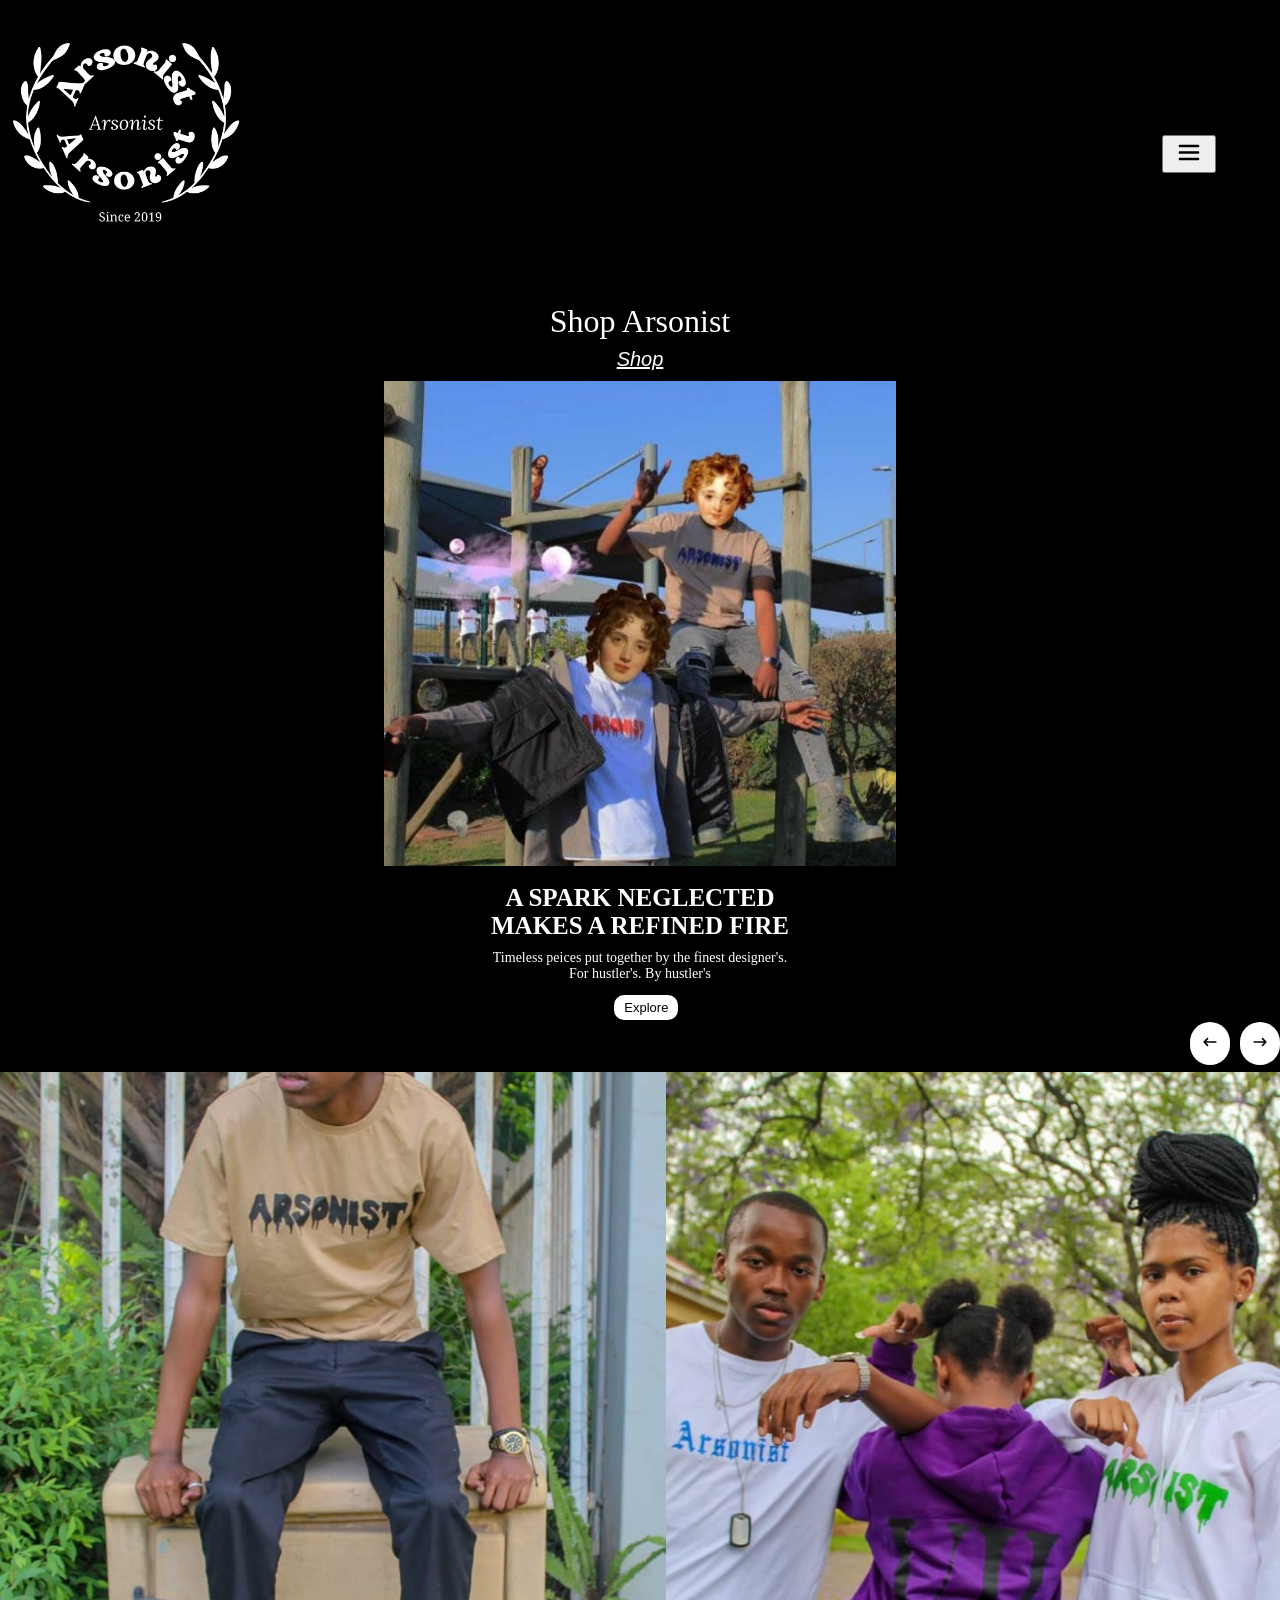
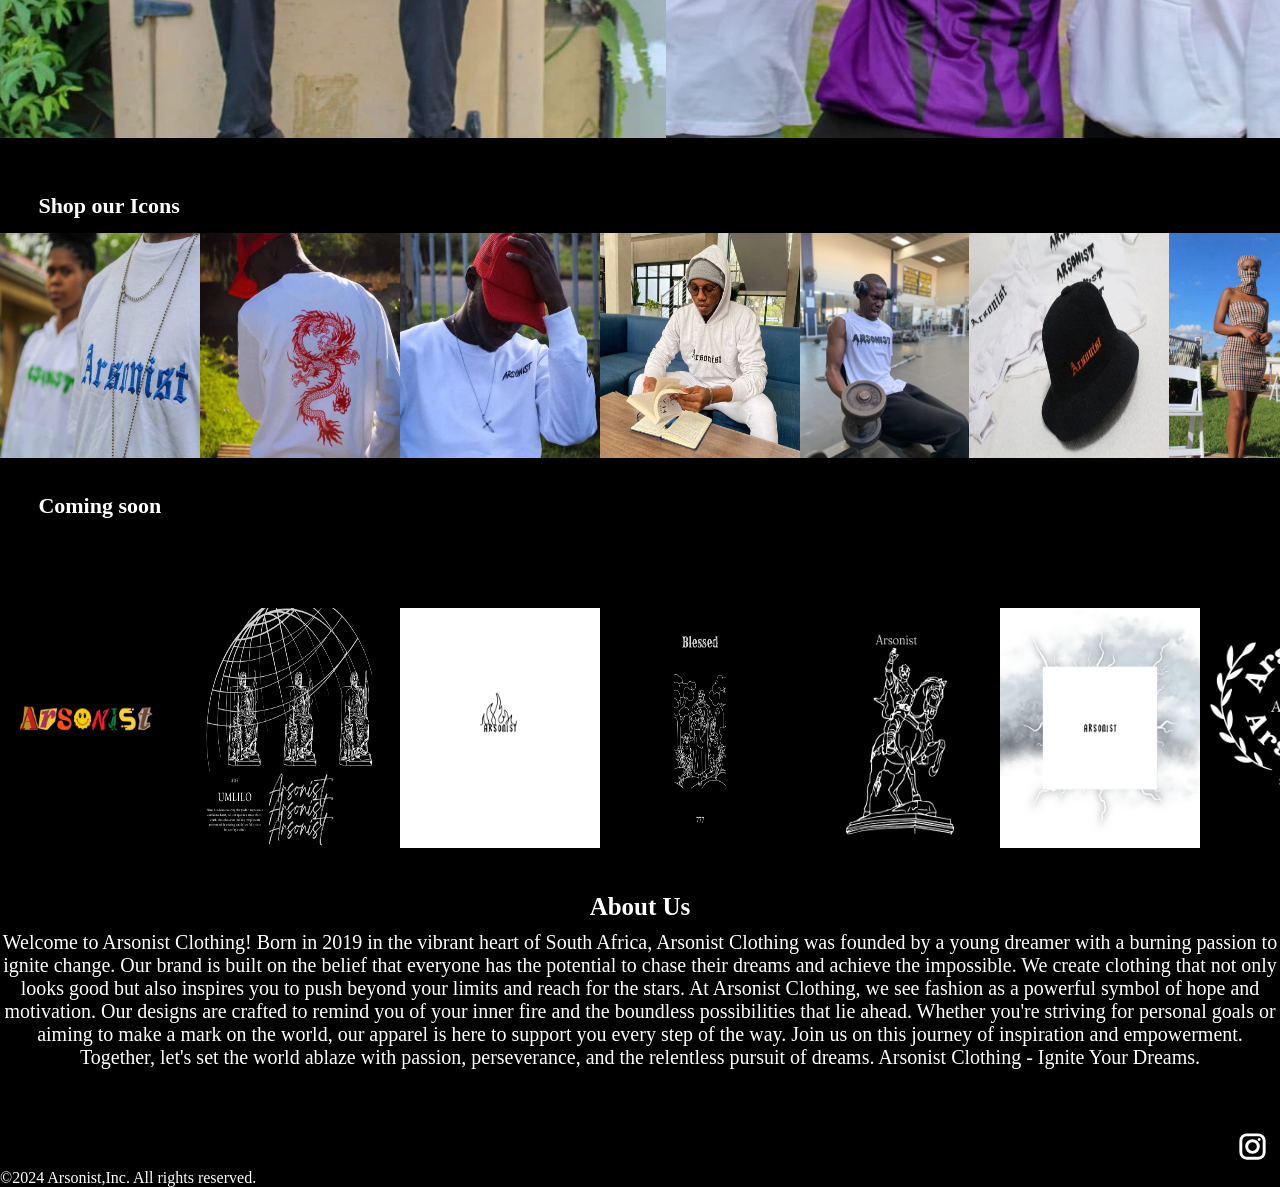
<file: index.html>
<!DOCTYPE html>
<html lang="en">
<head>
    <meta charset="UTF-8">
    <meta name="viewport" content="width=device-width, initial-scale=1.0">
    <title>Store Website</title>
    <link rel="stylesheet" href="style.css">
   

</head>
<body style="background-color: black;">
   
   <div class="logo">
    <img style= "width: 250px"; src="Power.png" alt="Arsonist logo">
    <i> 

    </div>
            
            <div class="listIcon">
                <button class="listButton" onclick="toggleTray()">
                    <svg class="w-6 h-6 text-gray-800 dark:text-white" aria-hidden="true" xmlns="http://www.w3.org/2000/svg" width="50" height="31" fill="none" viewBox="0 0 24 24">
                        <path stroke="currentColor" stroke-linecap="round" stroke-width="2" d="M5 7h14M5 12h14M5 17h14"/>
                      </svg>

                </button>
        
                <div class="tray" id="tray">
                    <h1 class="trayFont">

                        Fire station
                        <hr>

                    </h1>
                    <p><div class = "whatsapp">

                        <button class="whatsappButton" onclick="location.href='https://wa.me/message/COI7NLPFQ23YH1';">Contact Us
                            <svg class="w-6 h-6 text-gray-800 dark:text-white" aria-hidden="true" xmlns="http://www.w3.org/2000/svg" width="40" height="25" fill="none" viewBox="0 0 24 24">
                                <path fill="currentColor" fill-rule="evenodd" d="M12 4a8 8 0 0 0-6.895 12.06l.569.718-.697 2.359 2.32-.648.379.243A8 8 0 1 0 12 4ZM2 12C2 6.477 6.477 2 12 2s10 4.477 10 10-4.477 10-10 10a9.96 9.96 0 0 1-5.016-1.347l-4.948 1.382 1.426-4.829-.006-.007-.033-.055A9.958 9.958 0 0 1 2 12Z" clip-rule="evenodd"/>
                                <path fill="currentColor" d="M16.735 13.492c-.038-.018-1.497-.736-1.756-.83a1.008 1.008 0 0 0-.34-.075c-.196 0-.362.098-.49.291-.146.217-.587.732-.723.886-.018.02-.042.045-.057.045-.013 0-.239-.093-.307-.123-1.564-.68-2.751-2.313-2.914-2.589-.023-.04-.024-.057-.024-.057.005-.021.058-.074.085-.101.08-.079.166-.182.249-.283l.117-.14c.121-.14.175-.25.237-.375l.033-.066a.68.68 0 0 0-.02-.64c-.034-.069-.65-1.555-.715-1.711-.158-.377-.366-.552-.655-.552-.027 0 0 0-.112.005-.137.005-.883.104-1.213.311-.35.22-.94.924-.94 2.16 0 1.112.705 2.162 1.008 2.561l.041.06c1.161 1.695 2.608 2.951 4.074 3.537 1.412.564 2.081.63 2.461.63.16 0 .288-.013.4-.024l.072-.007c.488-.043 1.56-.599 1.804-1.276.192-.534.243-1.117.115-1.329-.088-.144-.239-.216-.43-.308Z"/>
                              </svg>

                        </button>
                    
                        <button class="instaIcon2" onclick="location.href='https://www.instagram.com/arsonist_clothing/?locale=zh-hans&hl=af';">
                            Follow Us
                          <svg xmlns="http://www.w3.org/2000/svg" shape-rendering="geometricPrecision" text-rendering="geometricPrecision" image-rendering="optimizeQuality"  width="30" height="20" fill-rule="evenodd" clip-rule="evenodd" viewBox="0 0 512 512"><path fill-rule="nonzero" d="M170.663 256.157c-.083-47.121 38.055-85.4 85.167-85.482 47.121-.092 85.407 38.029 85.499 85.159.091 47.13-38.047 85.4-85.176 85.492-47.112.09-85.399-38.039-85.49-85.169zm-46.108.092c.141 72.602 59.106 131.327 131.69 131.185 72.592-.14 131.35-59.089 131.209-131.691-.141-72.577-59.114-131.336-131.715-131.194-72.585.141-131.325 59.114-131.184 131.7zm237.104-137.092c.033 16.954 13.817 30.682 30.772 30.649 16.961-.034 30.689-13.811 30.664-30.765-.033-16.954-13.818-30.69-30.78-30.656-16.962.033-30.689 13.818-30.656 30.772zm-208.696 345.4c-24.958-1.086-38.511-5.234-47.543-8.709-11.961-4.628-20.496-10.177-29.479-19.093-8.966-8.951-14.532-17.461-19.202-29.397-3.508-9.033-7.73-22.569-8.9-47.527-1.269-26.983-1.559-35.078-1.683-103.433-.133-68.338.116-76.434 1.294-103.441 1.069-24.941 5.242-38.512 8.709-47.536 4.628-11.977 10.161-20.496 19.094-29.478 8.949-8.983 17.459-14.532 29.403-19.202 9.025-3.526 22.561-7.715 47.511-8.9 26.998-1.278 35.085-1.551 103.423-1.684 68.353-.133 76.448.108 103.456 1.294 24.94 1.086 38.51 5.217 47.527 8.709 11.968 4.628 20.503 10.145 29.478 19.094 8.974 8.95 14.54 17.443 19.21 29.413 3.524 8.999 7.714 22.552 8.892 47.494 1.285 26.998 1.576 35.094 1.7 103.432.132 68.355-.117 76.451-1.302 103.442-1.087 24.957-5.226 38.52-8.709 47.56-4.629 11.953-10.161 20.488-19.103 29.471-8.941 8.949-17.451 14.531-29.403 19.201-9.009 3.517-22.561 7.714-47.494 8.9-26.998 1.269-35.086 1.56-103.448 1.684-68.338.133-76.424-.124-103.431-1.294zM149.977 1.773c-27.239 1.286-45.843 5.648-62.101 12.019-16.829 6.561-31.095 15.353-45.286 29.603C28.381 57.653 19.655 71.944 13.144 88.79c-6.303 16.299-10.575 34.912-11.778 62.168C.172 178.264-.102 186.973.031 256.489c.133 69.508.439 78.234 1.741 105.548 1.302 27.231 5.649 45.827 12.019 62.092 6.569 16.83 15.353 31.089 29.611 45.289 14.25 14.2 28.55 22.918 45.404 29.438 16.282 6.294 34.902 10.583 62.15 11.777 27.305 1.203 36.022 1.468 105.521 1.336 69.532-.133 78.25-.44 105.555-1.734 27.239-1.302 45.826-5.664 62.1-12.019 16.829-6.585 31.095-15.353 45.288-29.611 14.191-14.251 22.917-28.55 29.428-45.404 6.304-16.282 10.592-34.904 11.777-62.134 1.195-27.323 1.478-36.049 1.344-105.557-.133-69.516-.447-78.225-1.741-105.522-1.294-27.256-5.657-45.844-12.019-62.118-6.577-16.829-15.352-31.08-29.602-45.288-14.25-14.192-28.55-22.935-45.404-29.429-16.29-6.304-34.903-10.6-62.15-11.778C333.747.164 325.03-.101 255.506.031c-69.507.133-78.224.431-105.529 1.742z"/></svg>

                        </button>
                        <button class= "Fire-Sale" onclick="location.href ='Fire-Sale.html'">
                            Fire Sale
                            <svg id="Layer_1" data-name="Layer 1" xmlns="http://www.w3.org/2000/svg"  width="30" height="20" viewBox="0 0 114.3 122.88"><title>fire</title><path d="M19.19,34.8c2.3,16.33,5.87,28.71,11.91,33.28a92.1,92.1,0,0,1,1.74-16.32c3.49-17.46,9.1-18.4,14.5-31.3A33.25,33.25,0,0,0,49.11,0C68.46,3.35,86.43,32.52,90.94,69.61a39.51,39.51,0,0,0,8.24-22c8.54,8.73,12.77,19.12,14.35,30.52,3.2,21.83-3.5,36-21.21,41.57,3.94-9,3-16-1.1-25.26A32.7,32.7,0,0,0,84.31,84.3c-1.26,9-3.21,15.75-6.53,18.26a51.28,51.28,0,0,0-1-9c-1.92-9.58-5-10.09-8-17.17a18.24,18.24,0,0,1-1-11.23c-10.61,1.84-20.47,17.85-23,38.2a21.73,21.73,0,0,1-4.52-12.06,28.8,28.8,0,0,0-7.88,16.75c-.88,6-.39,11,1.55,14.79-13.62-1.56-22.75-9.15-28.52-21.4-8.29-17.54-6.81-30.62,1-48.15A59.91,59.91,0,0,1,19.19,34.8Z"/></svg>
                        </button>


                    </div></p>
                </div>
            </div>
            
            
        
   </i>

</div>

<script>
    function toggleTray() {
        var tray = document.getElementById('tray');
        if (tray.classList.contains('open')) {
            tray.classList.remove('open');
        } else {
            tray.classList.add('open');
        }
    }
</script>
<p class="shopArsonist">

Shop Arsonist

</p>
<p id="shopLink" onclick="window.location.href='Explore.html'">
    Shop
    </p> 

<div class="firstImage">
    <img src="pluto+7.jpg" width="40%" height="40%"alt="Picture of Pluto and Se7en" >
</div>
 <h1 class = "sparkQuote">

A SPARK NEGLECTED <br>
 MAKES A REFINED FIRE 

 </h1>
<p class="shortDescription">
Timeless peices put together by the finest designer's. <br>
For hustler's. By hustler's
</p>


<button class="Explore" onclick="window.location.href= 'Explore.html'"> Explore

    </button> <br> <br>




    <button class="previous" onclick="prevSlide()">

        <svg class="w-6 h-6 text-gray-800 dark:text-white" aria-hidden="true" xmlns="http://www.w3.org/2000/svg" width="20" height="30" fill="none" viewBox="0 0 24 24">
            <path stroke="currentColor" stroke-linecap="round" stroke-linejoin="round" stroke-width="2" d="M5 12h14M5 12l4-4m-4 4 4 4"/>
          </svg>
          
    </button>
    
    <button class="next" onclick="nextSlide()">
        <svg class="w-6 h-6 text-gray-800 dark:text-white" aria-hidden="true" xmlns="http://www.w3.org/2000/svg" width="20" height="30" fill="none" viewBox="0 0 24 24">
            <path stroke="currentColor" stroke-linecap="round" stroke-linejoin="round" stroke-width="2" d="M19 12H5m14 0-4 4m4-4-4-4"/>
          </svg>      
    </button> <br> <br>

<div class="gallaryContainer">
<div class="gallary">
    <img src="gallary pic 1.jpg" width="30%" height="30%" alt="arsonist model" class="slider-image">
    <img src="gallary pic 2.jpg" width="30%" height="30%" alt="arsonist model" class="slider-image">
    <img src="gallary pic 3.jpg" width="30%" height="30%" alt="arsonist model" class="slider-image">
    <img src="gallary pic 4.jpg" width="30%" height="30%" alt="arsonist model" class="slider-image">
    <img src="gallary pic 5.jpg" width="30%" height="30%" alt="arsonist model" class="slider-image">
    <img src="gallary pic 6.jpg" width="30%" height="20%" alt="arsonist model" class="slider-image">

</div>
</div>
<script>
    let currentIndex = 0;

    function showSlide(index) {
        const slides = document.querySelectorAll('.slider-image');
        const totalSlides = slides.length;

        if (index >= totalSlides) {
            currentIndex = 0;
        } else if (index < 0) {
            currentIndex = totalSlides - 1;
        } else {
            currentIndex = index;
        }

        const newTransformValue = -currentIndex * 100;
        document.querySelector('.gallary').style.transform = `translateX(${newTransformValue}%)`;
    }

    function nextSlide() {
        showSlide(currentIndex + 1);
    }

    function prevSlide() {
        showSlide(currentIndex - 1);
    }

    // Optional: Auto-slide every 3 seconds
    setInterval(nextSlide , 3000);
</script>


<h1 class="Shop-our-icons">

    Shop our Icons
</h1>

<div class = "gallaryPics">

<img src="T-shirt.jpg" alt="t-shirt" class = "items">
<img src="Sweater 1.jpg" alt="t-shirt" class = "items">
<img src="Sweater 2.jpg" alt="t-shirt" class = "items">
<img src="Hoodie.jpg" alt="t-shirt" class = "items">
<img src="lifting.jpg" alt="t-shirt" class = "items">
<img src="bucket hat.jpg" alt="t-shirt" class = "items">
<img src="skirt.jpg" alt="t-shirt" class = "items">
</div>

<h1 class="Shop-our-icons">

    Coming soon
</h1>
<div class = "design">

    <img src="Smiley Design.png" alt="t-shirt" class = "design">
    <img src="Umlilo.png" alt="t-shirt" class = "design">
    <img src="Umlilo bottom.png" alt="t-shirt" class = "design">
    <img src="Let there be light.png" alt="t-shirt" class = "design">
    <img src="Arsonist.png" alt="t-shirt" class = "items">
    <img src="Arsy cloud light.png" alt="t-shirt" class = "items">
    <img src="Power.png" alt="t-shirt" class = "items">
    </div> <br> <br>

    <h1 class = "sparkQuote" >

 
        About Us
    </h1>
    <p class ="AboutUs">

        Welcome to Arsonist Clothing!

        Born in 2019 in the vibrant heart of South Africa, Arsonist Clothing was founded by a young dreamer with a burning passion to ignite change. Our brand is built on the belief that everyone has the potential to chase their dreams and achieve the impossible. We create clothing that not only looks good but also inspires you to push beyond your limits and reach for the stars.
        
        At Arsonist Clothing, we see fashion as a powerful symbol of hope and motivation. Our designs are crafted to remind you of your inner fire and the boundless possibilities that lie ahead. Whether you're striving for personal goals or aiming to make a mark on the world, our apparel is here to support you every step of the way.
        
        Join us on this journey of inspiration and empowerment. Together, let's set the world ablaze with passion, perseverance, and the relentless pursuit of dreams.
        
        Arsonist Clothing - Ignite Your Dreams.
    </p> <br> <br>

    <p class="instaIcon">
        <svg class="w-6 h-6 text-gray-800 dark:text-white" aria-hidden="true" xmlns="http://www.w3.org/2000/svg" width="55" height="35" fill="none" viewBox="0 0 24 24" onclick="location.href='https://www.instagram.com/arsonist_clothing/?locale=zh-hans&hl=af';">
            <path fill="currentColor" fill-rule="evenodd" d="M3 8a5 5 0 0 1 5-5h8a5 5 0 0 1 5 5v8a5 5 0 0 1-5 5H8a5 5 0 0 1-5-5V8Zm5-3a3 3 0 0 0-3 3v8a3 3 0 0 0 3 3h8a3 3 0 0 0 3-3V8a3 3 0 0 0-3-3H8Zm7.597 2.214a1 1 0 0 1 1-1h.01a1 1 0 1 1 0 2h-.01a1 1 0 0 1-1-1ZM12 9a3 3 0 1 0 0 6 3 3 0 0 0 0-6Zm-5 3a5 5 0 1 1 10 0 5 5 0 0 1-10 0Z" clip-rule="evenodd"/>
          </svg>
          
    </p>
    <footer class="footer">
        ©2024 Arsonist,Inc. All rights reserved.
    </footer>

</body>
</html>
</file>
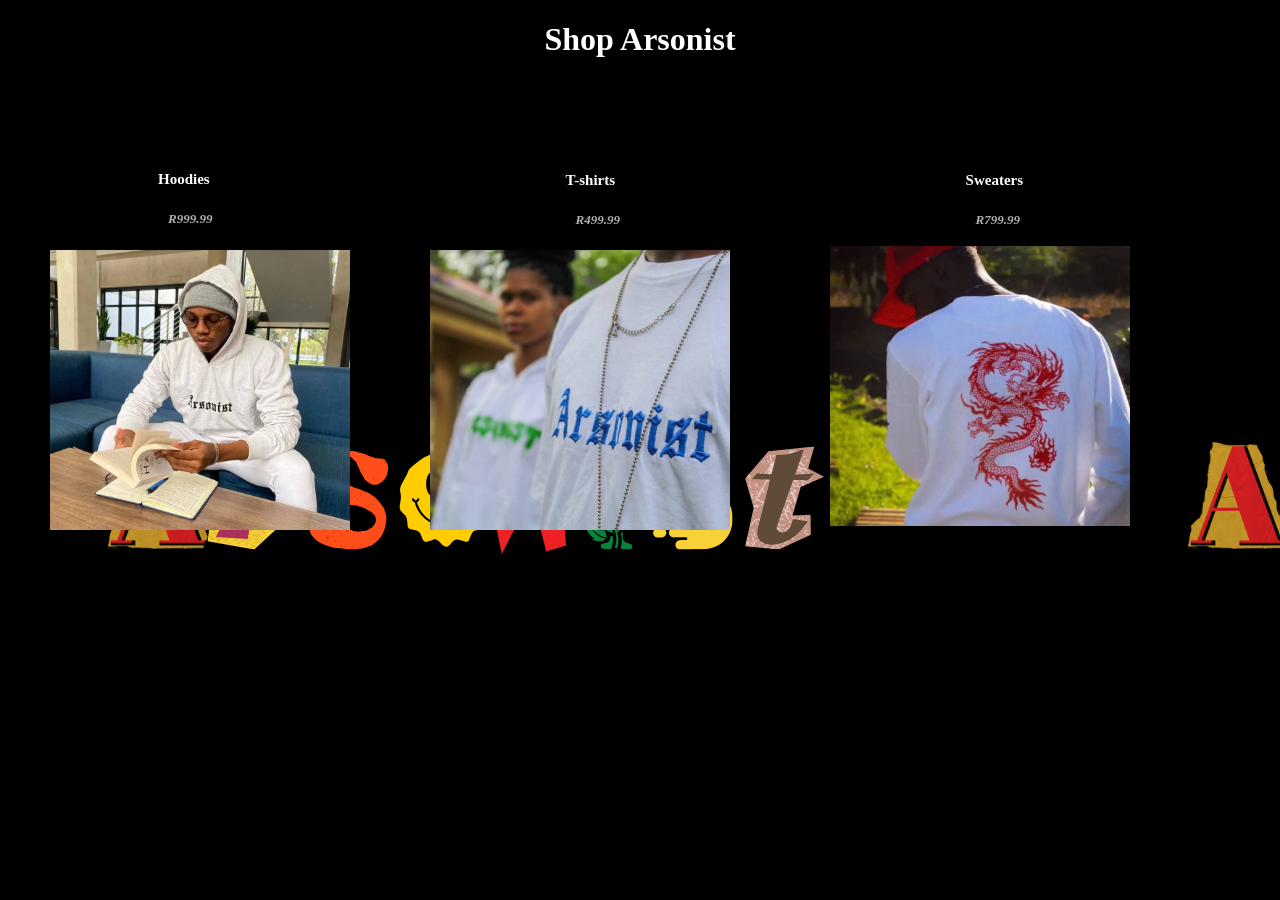
<file: Explore.html>
<!DOCTYPE html>
<html lang="en">
<head>
    <meta charset="UTF-8">
    <meta name="viewport" content="width=device-width, initial-scale=1.0">
    <title>Document</title>
    <link rel="stylesheet" href="ExploreStyle.css">
</head>
<body>

    <h1 class="Headings">

        Shop Arsonist

    </h1>

<div class="items">

    <h2 id="hoodies"  onclick="window.location.href= 'hoodies.html'">

        Hoodies
       
        <p>
           
            R999.99
        </p>
    </h2>
    <img src="Hoodie.jpg" width="300px" height="280px" alt="HoodiePic" id="hoodiePic" onclick="window.location.href= 'hoodies.html'">

    <h2 id="T-shirt" onclick="window.location.href= 'T-shirt.html'">

        T-shirts
        <p>
            R499.99
        </p>
        
        
    </h2>
    <img src="T-shirt.jpg" width="300px" height="280px" alt="T-shirt" id="T-shirtPic" onclick="window.location.href= 'T-shirt.html'">
       
    <h2 id="Sweaters" onclick="window.location.href= 'Sweaters.html'">

        Sweaters
        <p>
            R799.99
        </p>
    
    </h2>
    <img src="Sweater 1.jpg" width="300px" height="280px" alt="Sweater" id="SweaterPic" onclick="window.location.href= 'Sweaters.html'">


</div>



</body>
</html>
</file>
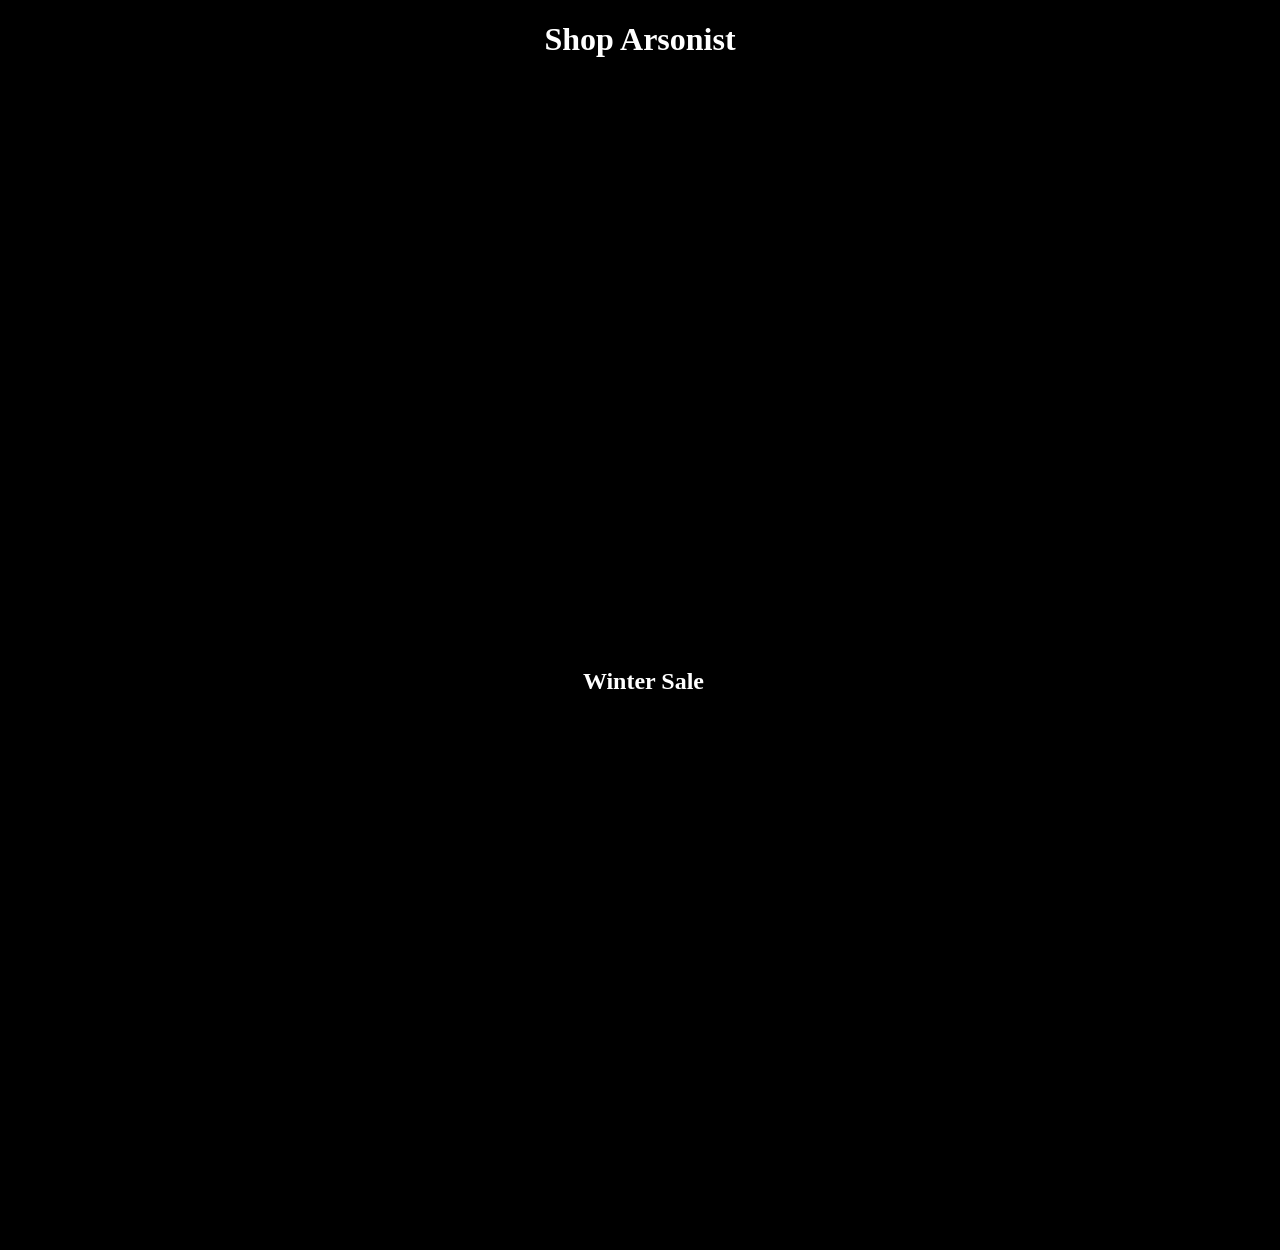
<file: Fire-Sale.html>
<!DOCTYPE html>
<html lang="en">
<head>
    <meta charset="UTF-8">
    <meta name="viewport" content="width=device-width, initial-scale=1.0">
    <title>Sales Page</title>
    <link rel="stylesheet" href="Fire-SaleStyle.css">
</head>
<body>

    <h1 class="Headings">

        Shop Arsonist

    </h1>

    <h2 id="Winter-Sale" onclick="location.href='hoodies.html'">
       
        Winter Sale 
    </h2>
    <video width="400" autoplay loop muted id="Vid1" onclick="location.href='hoodies.html'">
        <source src="Winter Sale.mp4" type="video/mp4">
    </video>

   <video src="arsonis.mp4" width="500" autoplay loop muted id="Vid2" onclick="location.href ='T-shirt.html'"></video>
    
   <video src="Premiun hoddie & sweater sale.mp4" width="400" autoplay loop muted id="Vid3"onclick="location.href='hoodies.html'"></video>
    
</body>
</html>
</file>
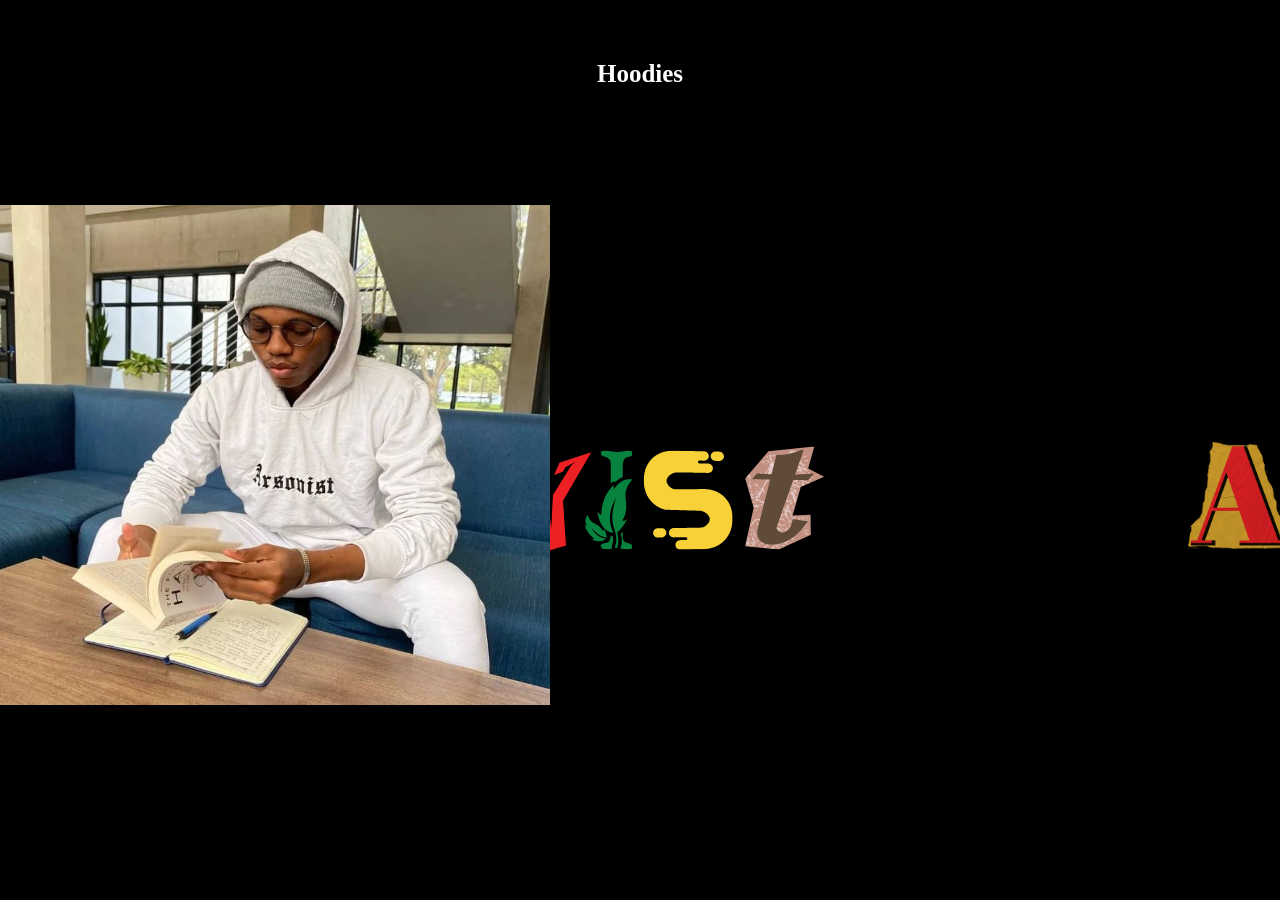
<file: hoodies.html>
<!DOCTYPE html>
<html lang="en">
<head>
    <meta charset="UTF-8">
    <meta name="viewport" content="width=device-width, initial-scale=1.0">
    <title>Hoodie Page</title>
    <link rel="stylesheet" href="Hoodiestyle.css">
</head>
<body>
    <h1 id="PageHead"> Hoodies</h1>
    <div class = "Pics">

        <img src="Hoodie.jpg"width ="550px" height="500px" alt="hoodiesnap" class="PicStyle">

    </div>
</body>
</html>
</file>
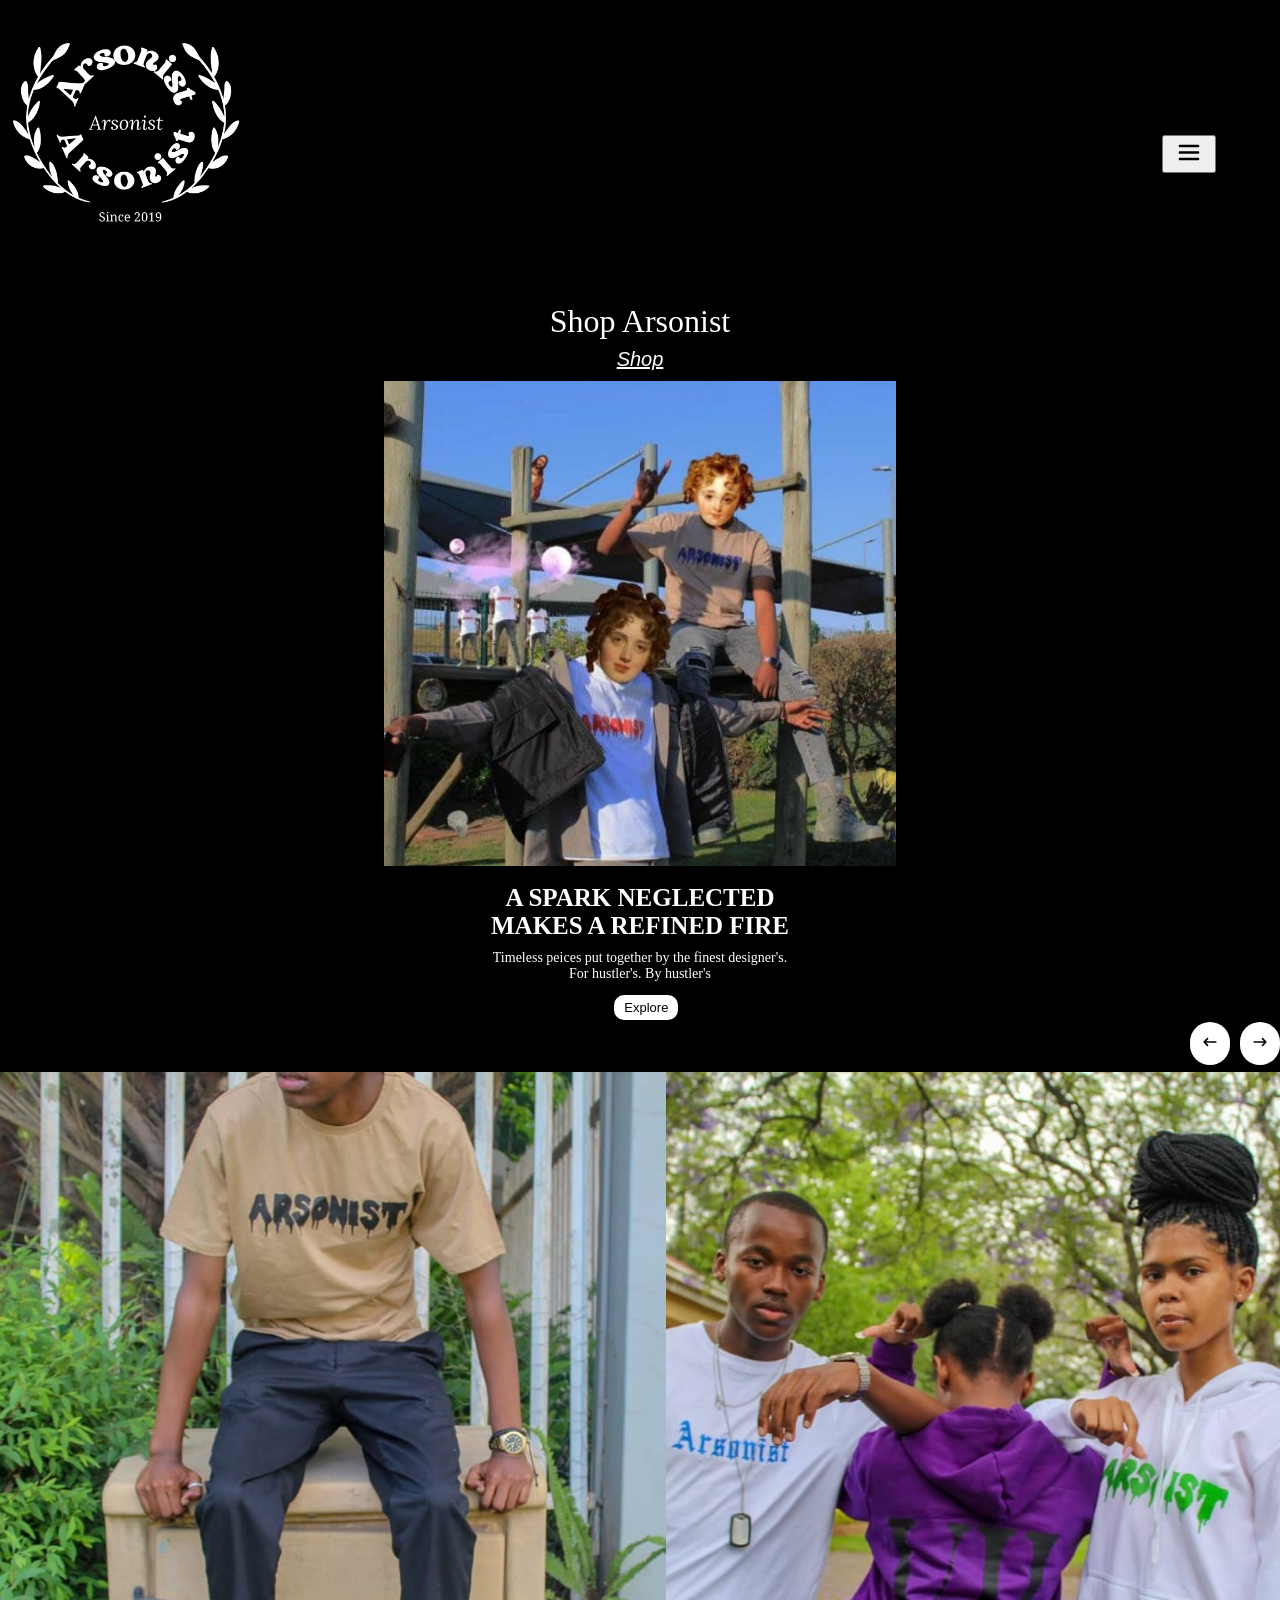
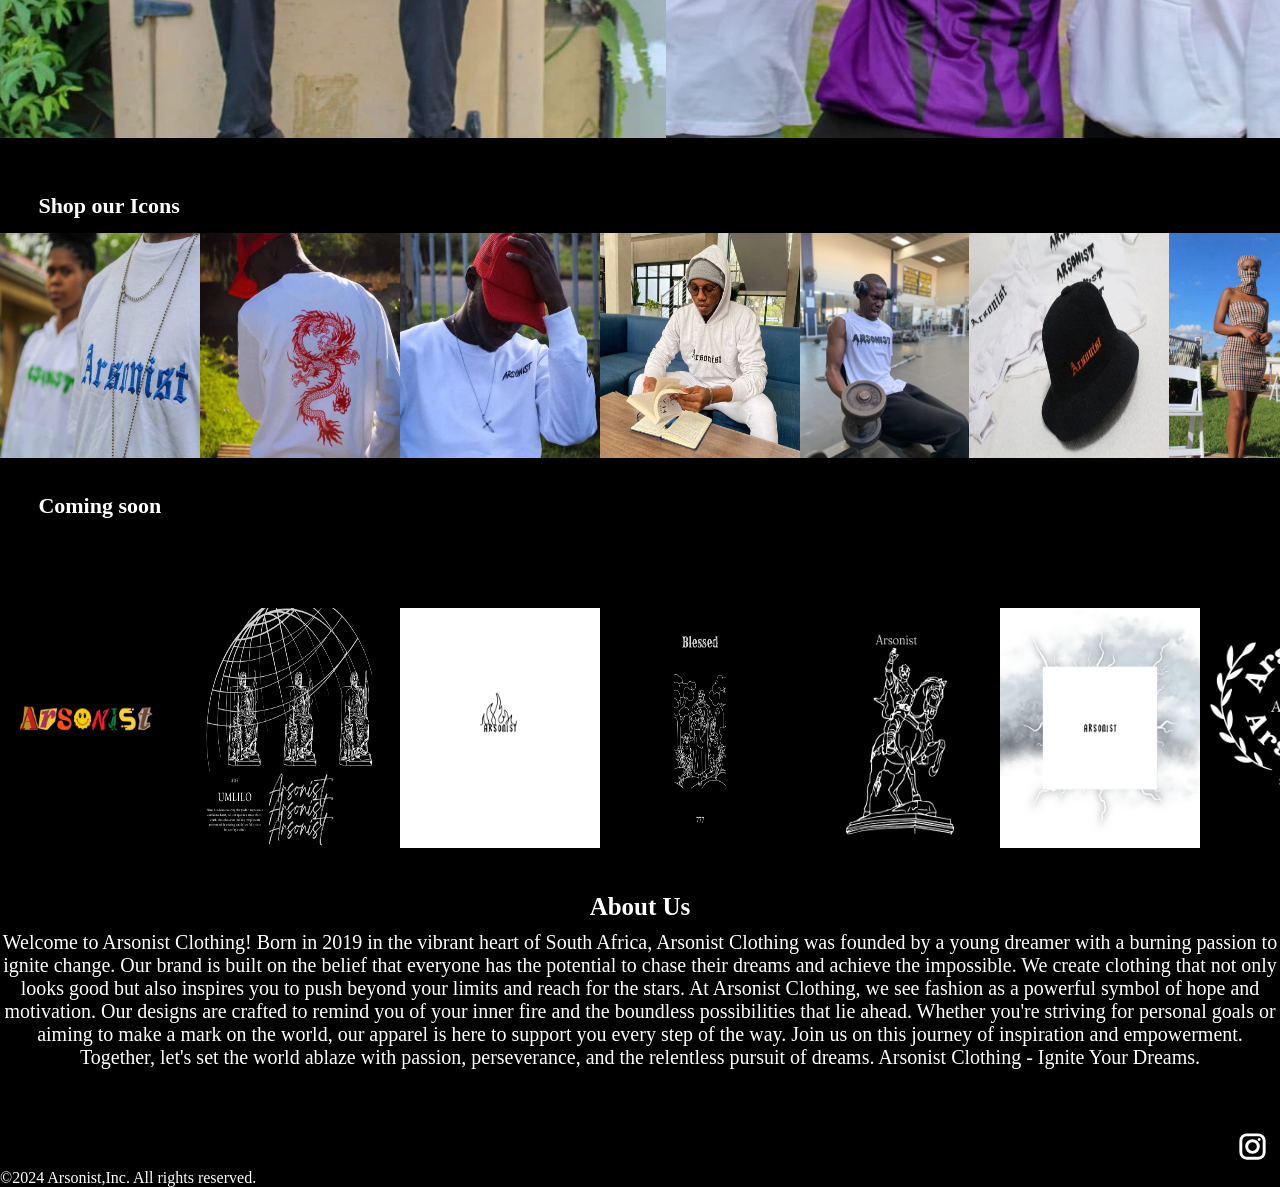
<file: store.html>
<!DOCTYPE html>
<html lang="en">
<head>
    <meta charset="UTF-8">
    <meta name="viewport" content="width=device-width, initial-scale=1.0">
    <title>Store Website</title>
    <link rel="stylesheet" href="style.css">
   

</head>
<body style="background-color: black;">
   
   <div class="logo">
    <img style= "width: 250px"; src="Power.png" alt="Arsonist logo">
    <i> 

    </div>
            
            <div class="listIcon">
                <button class="listButton" onclick="toggleTray()">
                    <svg class="w-6 h-6 text-gray-800 dark:text-white" aria-hidden="true" xmlns="http://www.w3.org/2000/svg" width="50" height="31" fill="none" viewBox="0 0 24 24">
                        <path stroke="currentColor" stroke-linecap="round" stroke-width="2" d="M5 7h14M5 12h14M5 17h14"/>
                      </svg>

                </button>
        
                <div class="tray" id="tray">
                    <h1 class="trayFont">

                        Fire station
                        <hr>

                    </h1>
                    <p><div class = "whatsapp">

                        <button class="whatsappButton" onclick="location.href='https://wa.me/message/COI7NLPFQ23YH1';">Contact Us
                            <svg class="w-6 h-6 text-gray-800 dark:text-white" aria-hidden="true" xmlns="http://www.w3.org/2000/svg" width="40" height="25" fill="none" viewBox="0 0 24 24">
                                <path fill="currentColor" fill-rule="evenodd" d="M12 4a8 8 0 0 0-6.895 12.06l.569.718-.697 2.359 2.32-.648.379.243A8 8 0 1 0 12 4ZM2 12C2 6.477 6.477 2 12 2s10 4.477 10 10-4.477 10-10 10a9.96 9.96 0 0 1-5.016-1.347l-4.948 1.382 1.426-4.829-.006-.007-.033-.055A9.958 9.958 0 0 1 2 12Z" clip-rule="evenodd"/>
                                <path fill="currentColor" d="M16.735 13.492c-.038-.018-1.497-.736-1.756-.83a1.008 1.008 0 0 0-.34-.075c-.196 0-.362.098-.49.291-.146.217-.587.732-.723.886-.018.02-.042.045-.057.045-.013 0-.239-.093-.307-.123-1.564-.68-2.751-2.313-2.914-2.589-.023-.04-.024-.057-.024-.057.005-.021.058-.074.085-.101.08-.079.166-.182.249-.283l.117-.14c.121-.14.175-.25.237-.375l.033-.066a.68.68 0 0 0-.02-.64c-.034-.069-.65-1.555-.715-1.711-.158-.377-.366-.552-.655-.552-.027 0 0 0-.112.005-.137.005-.883.104-1.213.311-.35.22-.94.924-.94 2.16 0 1.112.705 2.162 1.008 2.561l.041.06c1.161 1.695 2.608 2.951 4.074 3.537 1.412.564 2.081.63 2.461.63.16 0 .288-.013.4-.024l.072-.007c.488-.043 1.56-.599 1.804-1.276.192-.534.243-1.117.115-1.329-.088-.144-.239-.216-.43-.308Z"/>
                              </svg>

                        </button>
                    
                        <button class="instaIcon2" onclick="location.href='https://www.instagram.com/arsonist_clothing/?locale=zh-hans&hl=af';">
                            Follow Us
                          <svg xmlns="http://www.w3.org/2000/svg" shape-rendering="geometricPrecision" text-rendering="geometricPrecision" image-rendering="optimizeQuality"  width="30" height="20" fill-rule="evenodd" clip-rule="evenodd" viewBox="0 0 512 512"><path fill-rule="nonzero" d="M170.663 256.157c-.083-47.121 38.055-85.4 85.167-85.482 47.121-.092 85.407 38.029 85.499 85.159.091 47.13-38.047 85.4-85.176 85.492-47.112.09-85.399-38.039-85.49-85.169zm-46.108.092c.141 72.602 59.106 131.327 131.69 131.185 72.592-.14 131.35-59.089 131.209-131.691-.141-72.577-59.114-131.336-131.715-131.194-72.585.141-131.325 59.114-131.184 131.7zm237.104-137.092c.033 16.954 13.817 30.682 30.772 30.649 16.961-.034 30.689-13.811 30.664-30.765-.033-16.954-13.818-30.69-30.78-30.656-16.962.033-30.689 13.818-30.656 30.772zm-208.696 345.4c-24.958-1.086-38.511-5.234-47.543-8.709-11.961-4.628-20.496-10.177-29.479-19.093-8.966-8.951-14.532-17.461-19.202-29.397-3.508-9.033-7.73-22.569-8.9-47.527-1.269-26.983-1.559-35.078-1.683-103.433-.133-68.338.116-76.434 1.294-103.441 1.069-24.941 5.242-38.512 8.709-47.536 4.628-11.977 10.161-20.496 19.094-29.478 8.949-8.983 17.459-14.532 29.403-19.202 9.025-3.526 22.561-7.715 47.511-8.9 26.998-1.278 35.085-1.551 103.423-1.684 68.353-.133 76.448.108 103.456 1.294 24.94 1.086 38.51 5.217 47.527 8.709 11.968 4.628 20.503 10.145 29.478 19.094 8.974 8.95 14.54 17.443 19.21 29.413 3.524 8.999 7.714 22.552 8.892 47.494 1.285 26.998 1.576 35.094 1.7 103.432.132 68.355-.117 76.451-1.302 103.442-1.087 24.957-5.226 38.52-8.709 47.56-4.629 11.953-10.161 20.488-19.103 29.471-8.941 8.949-17.451 14.531-29.403 19.201-9.009 3.517-22.561 7.714-47.494 8.9-26.998 1.269-35.086 1.56-103.448 1.684-68.338.133-76.424-.124-103.431-1.294zM149.977 1.773c-27.239 1.286-45.843 5.648-62.101 12.019-16.829 6.561-31.095 15.353-45.286 29.603C28.381 57.653 19.655 71.944 13.144 88.79c-6.303 16.299-10.575 34.912-11.778 62.168C.172 178.264-.102 186.973.031 256.489c.133 69.508.439 78.234 1.741 105.548 1.302 27.231 5.649 45.827 12.019 62.092 6.569 16.83 15.353 31.089 29.611 45.289 14.25 14.2 28.55 22.918 45.404 29.438 16.282 6.294 34.902 10.583 62.15 11.777 27.305 1.203 36.022 1.468 105.521 1.336 69.532-.133 78.25-.44 105.555-1.734 27.239-1.302 45.826-5.664 62.1-12.019 16.829-6.585 31.095-15.353 45.288-29.611 14.191-14.251 22.917-28.55 29.428-45.404 6.304-16.282 10.592-34.904 11.777-62.134 1.195-27.323 1.478-36.049 1.344-105.557-.133-69.516-.447-78.225-1.741-105.522-1.294-27.256-5.657-45.844-12.019-62.118-6.577-16.829-15.352-31.08-29.602-45.288-14.25-14.192-28.55-22.935-45.404-29.429-16.29-6.304-34.903-10.6-62.15-11.778C333.747.164 325.03-.101 255.506.031c-69.507.133-78.224.431-105.529 1.742z"/></svg>

                        </button>
                        <button class= "Fire-Sale" onclick="location.href ='Fire-Sale.html'">
                            Fire Sale
                            <svg id="Layer_1" data-name="Layer 1" xmlns="http://www.w3.org/2000/svg"  width="30" height="20" viewBox="0 0 114.3 122.88"><title>fire</title><path d="M19.19,34.8c2.3,16.33,5.87,28.71,11.91,33.28a92.1,92.1,0,0,1,1.74-16.32c3.49-17.46,9.1-18.4,14.5-31.3A33.25,33.25,0,0,0,49.11,0C68.46,3.35,86.43,32.52,90.94,69.61a39.51,39.51,0,0,0,8.24-22c8.54,8.73,12.77,19.12,14.35,30.52,3.2,21.83-3.5,36-21.21,41.57,3.94-9,3-16-1.1-25.26A32.7,32.7,0,0,0,84.31,84.3c-1.26,9-3.21,15.75-6.53,18.26a51.28,51.28,0,0,0-1-9c-1.92-9.58-5-10.09-8-17.17a18.24,18.24,0,0,1-1-11.23c-10.61,1.84-20.47,17.85-23,38.2a21.73,21.73,0,0,1-4.52-12.06,28.8,28.8,0,0,0-7.88,16.75c-.88,6-.39,11,1.55,14.79-13.62-1.56-22.75-9.15-28.52-21.4-8.29-17.54-6.81-30.62,1-48.15A59.91,59.91,0,0,1,19.19,34.8Z"/></svg>
                        </button>


                    </div></p>
                </div>
            </div>
            
            
        
   </i>

</div>

<script>
    function toggleTray() {
        var tray = document.getElementById('tray');
        if (tray.classList.contains('open')) {
            tray.classList.remove('open');
        } else {
            tray.classList.add('open');
        }
    }
</script>
<p class="shopArsonist">

Shop Arsonist

</p>
<p id="shopLink" onclick="window.location.href='Explore.html'">
    Shop
    </p> 

<div class="firstImage">
    <img src="pluto+7.jpg" width="40%" height="40%"alt="Picture of Pluto and Se7en" >
</div>
 <h1 class = "sparkQuote">

A SPARK NEGLECTED <br>
 MAKES A REFINED FIRE 

 </h1>
<p class="shortDescription">
Timeless peices put together by the finest designer's. <br>
For hustler's. By hustler's
</p>


<button class="Explore" onclick="window.location.href= 'Explore.html'"> Explore

    </button> <br> <br>




    <button class="previous" onclick="prevSlide()">

        <svg class="w-6 h-6 text-gray-800 dark:text-white" aria-hidden="true" xmlns="http://www.w3.org/2000/svg" width="20" height="30" fill="none" viewBox="0 0 24 24">
            <path stroke="currentColor" stroke-linecap="round" stroke-linejoin="round" stroke-width="2" d="M5 12h14M5 12l4-4m-4 4 4 4"/>
          </svg>
          
    </button>
    
    <button class="next" onclick="nextSlide()">
        <svg class="w-6 h-6 text-gray-800 dark:text-white" aria-hidden="true" xmlns="http://www.w3.org/2000/svg" width="20" height="30" fill="none" viewBox="0 0 24 24">
            <path stroke="currentColor" stroke-linecap="round" stroke-linejoin="round" stroke-width="2" d="M19 12H5m14 0-4 4m4-4-4-4"/>
          </svg>      
    </button> <br> <br>

<div class="gallaryContainer">
<div class="gallary">
    <img src="gallary pic 1.jpg" width="30%" height="30%" alt="arsonist model" class="slider-image">
    <img src="gallary pic 2.jpg" width="30%" height="30%" alt="arsonist model" class="slider-image">
    <img src="gallary pic 3.jpg" width="30%" height="30%" alt="arsonist model" class="slider-image">
    <img src="gallary pic 4.jpg" width="30%" height="30%" alt="arsonist model" class="slider-image">
    <img src="gallary pic 5.jpg" width="30%" height="30%" alt="arsonist model" class="slider-image">
    <img src="gallary pic 6.jpg" width="30%" height="20%" alt="arsonist model" class="slider-image">

</div>
</div>
<script>
    let currentIndex = 0;

    function showSlide(index) {
        const slides = document.querySelectorAll('.slider-image');
        const totalSlides = slides.length;

        if (index >= totalSlides) {
            currentIndex = 0;
        } else if (index < 0) {
            currentIndex = totalSlides - 1;
        } else {
            currentIndex = index;
        }

        const newTransformValue = -currentIndex * 100;
        document.querySelector('.gallary').style.transform = `translateX(${newTransformValue}%)`;
    }

    function nextSlide() {
        showSlide(currentIndex + 1);
    }

    function prevSlide() {
        showSlide(currentIndex - 1);
    }

    // Optional: Auto-slide every 3 seconds
    setInterval(nextSlide , 3000);
</script>


<h1 class="Shop-our-icons">

    Shop our Icons
</h1>

<div class = "gallaryPics">

<img src="T-shirt.jpg" alt="t-shirt" class = "items">
<img src="Sweater 1.jpg" alt="t-shirt" class = "items">
<img src="Sweater 2.jpg" alt="t-shirt" class = "items">
<img src="Hoodie.jpg" alt="t-shirt" class = "items">
<img src="lifting.jpg" alt="t-shirt" class = "items">
<img src="bucket hat.jpg" alt="t-shirt" class = "items">
<img src="skirt.jpg" alt="t-shirt" class = "items">
</div>

<h1 class="Shop-our-icons">

    Coming soon
</h1>
<div class = "design">

    <img src="Smiley Design.png" alt="t-shirt" class = "design">
    <img src="Umlilo.png" alt="t-shirt" class = "design">
    <img src="Umlilo bottom.png" alt="t-shirt" class = "design">
    <img src="Let there be light.png" alt="t-shirt" class = "design">
    <img src="Arsonist.png" alt="t-shirt" class = "items">
    <img src="Arsy cloud light.png" alt="t-shirt" class = "items">
    <img src="Power.png" alt="t-shirt" class = "items">
    </div> <br> <br>

    <h1 class = "sparkQuote" >

 
        About Us
    </h1>
    <p class ="AboutUs">

        Welcome to Arsonist Clothing!

        Born in 2019 in the vibrant heart of South Africa, Arsonist Clothing was founded by a young dreamer with a burning passion to ignite change. Our brand is built on the belief that everyone has the potential to chase their dreams and achieve the impossible. We create clothing that not only looks good but also inspires you to push beyond your limits and reach for the stars.
        
        At Arsonist Clothing, we see fashion as a powerful symbol of hope and motivation. Our designs are crafted to remind you of your inner fire and the boundless possibilities that lie ahead. Whether you're striving for personal goals or aiming to make a mark on the world, our apparel is here to support you every step of the way.
        
        Join us on this journey of inspiration and empowerment. Together, let's set the world ablaze with passion, perseverance, and the relentless pursuit of dreams.
        
        Arsonist Clothing - Ignite Your Dreams.
    </p> <br> <br>

    <p class="instaIcon">
        <svg class="w-6 h-6 text-gray-800 dark:text-white" aria-hidden="true" xmlns="http://www.w3.org/2000/svg" width="55" height="35" fill="none" viewBox="0 0 24 24" onclick="location.href='https://www.instagram.com/arsonist_clothing/?locale=zh-hans&hl=af';">
            <path fill="currentColor" fill-rule="evenodd" d="M3 8a5 5 0 0 1 5-5h8a5 5 0 0 1 5 5v8a5 5 0 0 1-5 5H8a5 5 0 0 1-5-5V8Zm5-3a3 3 0 0 0-3 3v8a3 3 0 0 0 3 3h8a3 3 0 0 0 3-3V8a3 3 0 0 0-3-3H8Zm7.597 2.214a1 1 0 0 1 1-1h.01a1 1 0 1 1 0 2h-.01a1 1 0 0 1-1-1ZM12 9a3 3 0 1 0 0 6 3 3 0 0 0 0-6Zm-5 3a5 5 0 1 1 10 0 5 5 0 0 1-10 0Z" clip-rule="evenodd"/>
          </svg>
          
    </p>
    <footer class="footer">
        ©2024 Arsonist,Inc. All rights reserved.
    </footer>

</body>
</html>
</file>
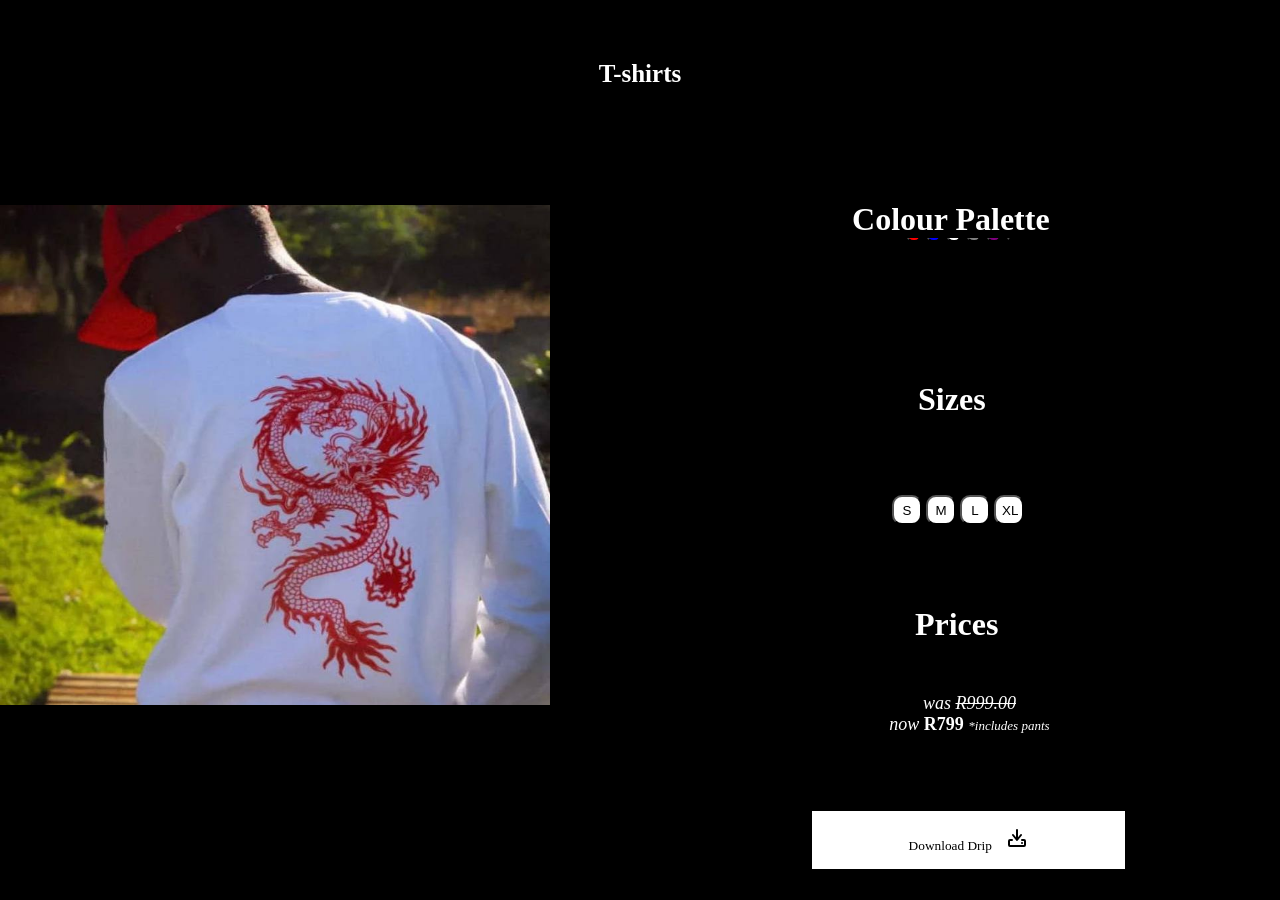
<file: Sweaters.html>
<!DOCTYPE html>
<html lang="en">
<head>
    <meta charset="UTF-8">
    <meta name="viewport" content="width=device-width, initial-scale=1.0">
    <title>tees</title>
    <link rel="stylesheet" href="SweatersStyle.css">
</head>
<body>
    <h1 id="PageHead">T-shirts</h1>
    <div class = "Pics">

        <img src="Sweater 1.jpg"width ="550px" height="500px" alt="hoodiesnap" class="PicStyle">
        

    </div>

    <h1 id="Colour-p">Colour Palette</h1>
    <div class="colours">
       
        <button id="red"></button>
        <button id="blue"></button>
        <button id="white"></button>
        <button id="grey"></button>
        <button id="purple"></button>
        <button id="black"></button>


    </div>
    <h1 id="Sizes">Sizes</h1>
    <div class="size">
        <button id="small">S</button>
        <button id="medium">M</button>
        <button id="large">L</button>
        <button id="xlarge">XL</button>
    </div>
    <h1 id="Price">Prices</h1>
    <div id="Prices">

        <p >
            <i>was</i> <i id="was">R999.00</i> <br>
            <i>now</i> <strong>R799</strong>
            <i id="tec">*includes pants</i>
         </p>
    </div>

        <button id="buttonCart" onclick="location.href='https://wa.me/message/COI7NLPFQ23YH1'">
            <p id="Download">
              Download Drip 
              <svg id ="fire" class="w-6 h-6 text-gray-800 dark:text-white" aria-hidden="true" xmlns="http://www.w3.org/2000/svg" width="24" height="24" fill="none" viewBox="0 0 24 24">
                  <path stroke="currentColor" stroke-linecap="round" stroke-linejoin="round" stroke-width="2" d="M12 13V4M7 14H5a1 1 0 0 0-1 1v4a1 1 0 0 0 1 1h14a1 1 0 0 0 1-1v-4a1 1 0 0 0-1-1h-2m-1-5-4 5-4-5m9 8h.01"/>
                </svg>
            </p>  
            
                          
          </button>

</body>
</html>
</file>
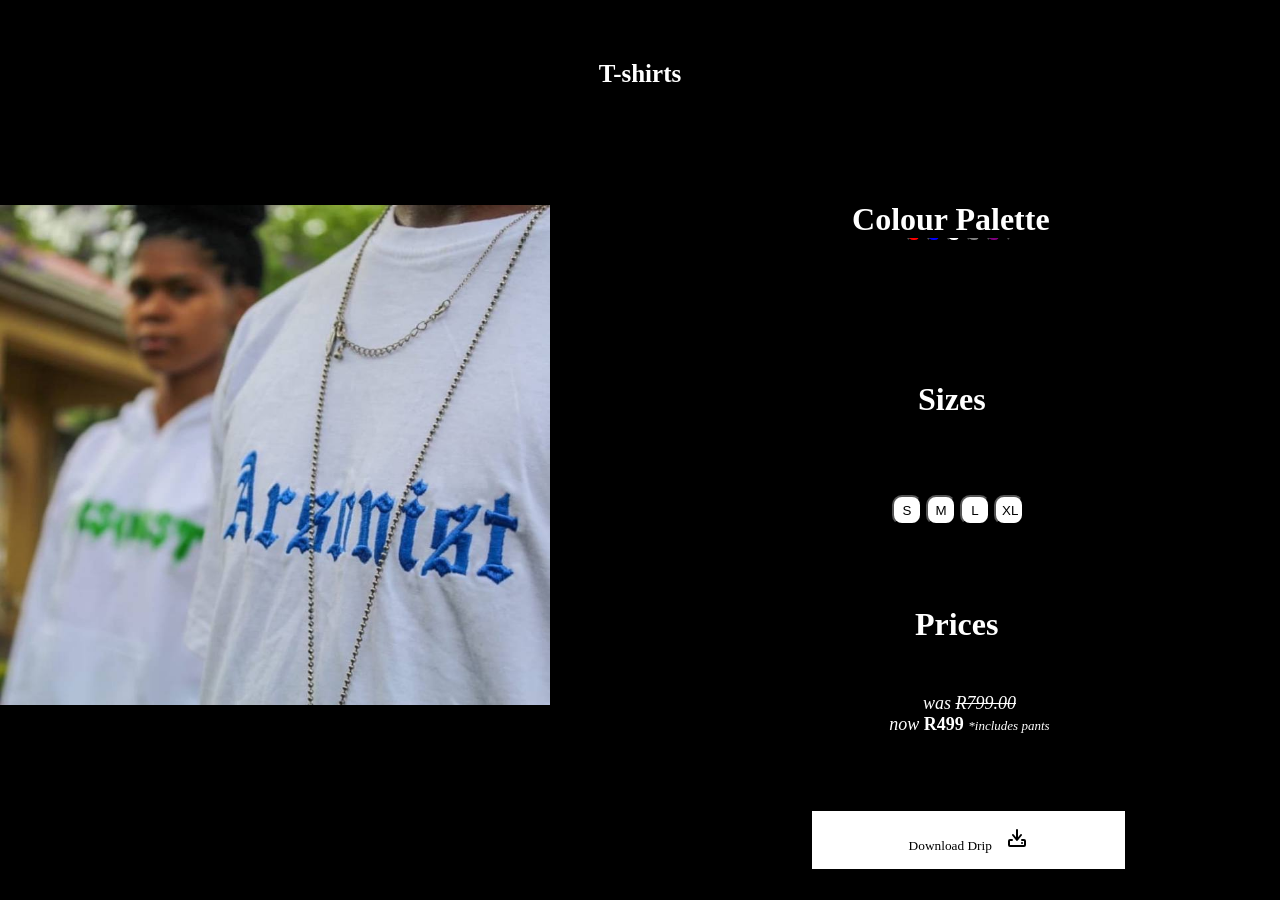
<file: T-shirt.html>
<!DOCTYPE html>
<html lang="en">
<head>
    <meta charset="UTF-8">
    <meta name="viewport" content="width=device-width, initial-scale=1.0">
    <title>tees</title>
    <link rel="stylesheet" href="teesstyle.css">
</head>
<body>
    <h1 id="PageHead">T-shirts</h1>
    <div class = "Pics">

        <img src="T-shirt.jpg"width ="550px" height="500px" alt="hoodiesnap" class="PicStyle">
        

    </div>

    <h1 id="Colour-p">Colour Palette</h1>
    <div class="colours">
       
        <button id="red"></button>
        <button id="blue"></button>
        <button id="white"></button>
        <button id="grey"></button>
        <button id="purple"></button>
        <button id="black"></button>


    </div>
    <h1 id="Sizes">Sizes</h1>
    <div class="size">
        <button id="small">S</button>
        <button id="medium">M</button>
        <button id="large">L</button>
        <button id="xlarge">XL</button>
    </div>
    <h1 id="Price">Prices</h1>
    <div id="Prices">

        <p >
            <i>was</i> <i id="was">R799.00</i> <br>
            <i>now</i> <strong>R499</strong>
            <i id="tec">*includes pants</i>
         </p>
    </div>

        <button id="buttonCart" onclick="location.href='https://wa.me/message/COI7NLPFQ23YH1'">
            <p id="Download">
              Download Drip 
              <svg id ="fire" class="w-6 h-6 text-gray-800 dark:text-white" aria-hidden="true" xmlns="http://www.w3.org/2000/svg" width="24" height="24" fill="none" viewBox="0 0 24 24">
                  <path stroke="currentColor" stroke-linecap="round" stroke-linejoin="round" stroke-width="2" d="M12 13V4M7 14H5a1 1 0 0 0-1 1v4a1 1 0 0 0 1 1h14a1 1 0 0 0 1-1v-4a1 1 0 0 0-1-1h-2m-1-5-4 5-4-5m9 8h.01"/>
                </svg>
            </p>  
            
                          
          </button>

</body>
</html>
</file>
<file: style.css>
*
{
    margin: 0;
    padding: 0;
    box-sizing: border-box;
    font-family: Arial, Helvetica, sans-serif;
    font-size: small;
    cursor: pointer;
    
}
.logo
{
 
    text-align: left;
    
    
}

.listIcon{
  
    padding: 0;
  position: absolute;
   right: 5%;
   top: 15%;
    color: white;
    border: none;
    cursor: pointer;
   
}
.tray.open {
    display: block;
}

.trayFont
{
    font-family: Georgia, 'Times New Roman', Times, serif;
    color: black;
    position: absolute;
    left: 30%;
    top:0;
    font-size: 40px;
}

.whatsappButton{
    background-color: white;
    position: absolute;
    top: 95px;
    right: 150px;
    border: none;
    font-family: Georgia, 'Times New Roman', Times, serif;
    color: black;
    font-size: 20px; 
    background-color: rgba(255, 255, 255, 0);
}

.trayBullets
{
    font-family: Georgia, 'Times New Roman', Times, serif;
    color: black;
    position: absolute;
    left: 30%;
    top: 100px;
    font-size: 20px; 
    background-color: rgba(255, 255, 255, 0);

}
.tray {
    display: none;
    position: absolute;
    top: 50px;
    right: 150px;
    width: 70%;
    
    background : linear-gradient(to right, black,white);
    box-shadow: 0 4px 8px rgba(0, 0, 0, 0.1);
    padding: 250px;
    transition: transform 0.3s ease;
}

.firstImage {

    width: 100%;
    height: 100%;
 
}

.listIcon :hover
{
    color: blue;
}
.shopArsonist
{
    color: white;
    font-size: 32px;
    text-align: center;
    font-family:Georgia, 'Times New Roman', Times, serif;
    margin-bottom: 8px;
}
#shopLink
{
    color: white;
    font-size: 20px;
    text-align: center;
    font-family: Arial, Helvetica, sans-serif;
    margin-bottom: 10px;
    font-style: italic;
    text-decoration: underline;
}
#shopLink:hover
{
   font-size: 25px;
   color: blue;
}
#shopLink:active
{
   font-size: 25px;
   color: blue;
}
.sparkQuote
{
    color: white;
    text-align: center;
    font-family:Georgia, 'Times New Roman', Times, serif;
    margin-bottom: 10px;
    margin-top: 15px;
    font-size: 25px;
}
.shortDescription
{
    color: white;
    font-size: 14px;
    text-align: center;
    font-family:'Times New Roman', Times, serif;
    margin-bottom: 10px;
   

}
.Explore 
{
    border-radius: 10px;
    font-family:Arial, Helvetica, sans-serif;
    text-align: center;
    position:absolute;
    right: 47%;
    margin-top: 3px;
    margin-bottom: 15px;
    color: black;
    border: none;
    background-color: white;
    padding: 5px 10px;
}
.Explore:hover {
    background-color: rgb(17, 0, 255);
    color: white;
}

.gallaryContainer {
    width: 65%;
    margin-top: 20px;
    margin-bottom: 20px;
    
    border-radius: 10px;

}
.slider-image {
    min-width: 100%; /* Each image takes full width of the slider container */
    box-sizing: border-box; /* Include padding and border in width */
}
.gallary{

  text-align: center;
   width: 80%;
    display: flex;
    transition: transform 0.5s ease-in-out;
}
.previous{
    padding: 5px 10px;
    border-radius: 100px;
    border: none;
    background-color: white;
    position: absolute;
    right: 50px;

}
.next{
    padding: 5px 10px;
    border-radius: 100px;
    border: none;
    background-color: white;
    position: absolute;
    right:0;
  
    
}
.gallaryPics
{

display:flex;
width: 300px;
height: 300px;

}
.previous :hover{
    background-color: rgba(0, 0, 255, 0.144);
    color: blue;

}
.next :hover{
    background-color: rgba(0, 0, 255, 0.144);
    color: blue;
}
.Shop-our-icons{

    color: white;
    font-size: 22px;
    text-align: center;
    font-family:'Times New Roman', Times, serif;
    margin-top: 35px;
    margin-bottom: 15px;
    position: absolute;
    left: 3%;
}

.items
{

    margin-top: 75px;
    width: 200px;
    text-align: center;
}
.design
{

    margin-top: 75px;
    width: 200px;
    text-align: center;
    display: flex;
}
.design :hover
{
transform: scale(2);
}

.footer{
    color: white;
    font-size: 16px;
    text-align: center;
    font-family:'Times New Roman', Times, serif;
    margin-top: 60px;
    position: absolute;
    left: 0;

}
.instaIcon
{
    
    color: white;
    border-radius: 10px;
    border: none;
    margin-top: 20px;
    position: absolute;
    right: 0;
    
}
.instaIcon2
{
    background-color: white;
    position: absolute;
    top: 180px;
    right: 165px;
    border: none;
    font-family: Georgia, 'Times New Roman', Times, serif;
    color: black;
    font-size: 20px; 
    border-radius: 10px;
    border: none;
    background-color: rgba(255, 255, 255, 0);
  
}
.instaIcon2 :hover
{
    color: blue;
}
.instaIcon2 :active
{
    transform: scale(2);
}
.instaIcon :hover
{
    color: blue;
}
.instaIcon :active
{
    transform: scale(2);
}
.Fire-Sale
{
    background-color: white;
    position: absolute;
    top: 270px;
    right: 175px;
    border: none;
    font-family: Georgia, 'Times New Roman', Times, serif;
    color: black;
    font-size: 20px; 
    border-radius: 10px;
    border: none;
    background-color: rgba(255, 255, 255, 0);
  
}
.Fire-Sale :hover
{
    color: blue;
}
.Fire-Sale :active
{
    transform: scale(2);
}
.AboutUs
{
    color: white;
    font-size: 20px;
    text-align: center;
    font-family:'Times New Roman', Times, serif;
    margin-bottom: 10px;


}
.firstImage
{

    text-align: center;

}
</file>
<file: ExploreStyle.css>
*
{
    background-image:url('Smiley\ Design.png') ;
    
}

.Headings

{
    text-align: center;
    color: white;
    font-family:Georgia, 'Times New Roman', Times, serif;
    margin-bottom: 15px;
    background: none;

}

.items
{

  
    margin-top: 100px;
    color: white;
    font-family:Georgia, 'Times New Roman', Times, serif;
    font-size: 10px;


}

#hoodies
{
    float: left;
    padding-left: 150px;
    background: none;
}
#T-shirt
{
    position: absolute;
    top: 160px;
    right:650px;
background: none;
}
#Sweaters
{
    position: absolute;
    top: 160px;
    right:250px;
background: none;
}
.items :hover
{
color:blue;

}
#hoodiePic
{

    position: absolute;
    top: 250px;
    left: 50px;
    padding: 0;
    background: none;

}
#T-shirtPic
{

    position: absolute;
    top: 250px;
    right:550px;
   padding: 0;
    background: none;

}

#SweaterPic
{

 
    position: absolute;
    top: 246px;
    right: 150px;
    background: none;

}
p
{

    font-style: italic;
    color:rgba(255, 255, 255, 0.692);
    font-size: small;
    padding: 10px 10px;
    background: none;

}
</file>
<file: Fire-SaleStyle.css>
*
{
    background-color: black ;
    
}

.Headings

{
    text-align: center;
    color: white;
    font-family:Georgia, 'Times New Roman', Times, serif;
    margin-bottom: 15px;
    background: none;

}
#Vid1
{

    position: absolute;
    right: 35%;
}
#Vid2
{
    position: absolute;
    top: 80%;
    right: 30%;

}
#Vid3
{

    position: absolute;
    top:1050px;
    right: 33%;

}
#Winter-Sale
{
    text-align: center;
    color: white;
    font-family:Georgia, 'Times New Roman', Times, serif;
    position: absolute;
    top: 72%;
    right: 45%;
    cursor: pointer;
}

#Winter-Sale:hover
{
 color: blue;
}
</file>
<file: Hoodiestyle.css>
*
{
    background-image: url('Smiley\ Design.png');
}

#PageHead
{
color: white;
text-align: center;
margin-top: 60px;
font-size: 25px;
font-family:Georgia, 'Times New Roman', Times, serif;

}

.Pics
{
    position: absolute;
    left: 0;
    margin-top: 100px;
}
.PicStyle
{
    display: flex;

}
</file>
<file: SweatersStyle.css>
*
{
    background-color: black;
}
#PageHead
{
color: white;
text-align: center;
margin-top: 60px;
font-size: 25px;
font-family:Georgia, 'Times New Roman', Times, serif;

}


.Pics
{
    position: absolute;
    left: 0;
    margin-top: 100px;
}
.PicStyle
{
    display: flex;

}
.colours
{
    float: right;
    margin-right: 250px;
    margin-top: 120px;

}
#red
{
   
    width: 15px;         /* Sets the width of the button */
    height: 15px; 
    background-color: red;
    border-radius: 10px;
}
#white
{
   
    width: 15px;         /* Sets the width of the button */
    height: 15px; 
    background-color:white;
    border-radius: 10px;
}
#black
{
   
    width: 15px;         /* Sets the width of the button */
    height: 15px; 
    background-color:black;
    border-radius: 10px;
}
#purple
{
   
    width: 15px;         /* Sets the width of the button */
    height: 15px; 
    background-color:purple;
    border-radius: 10px;
}
#grey
{
   
    width: 15px;         /* Sets the width of the button */
    height: 15px; 
    background-color: grey;
    border-radius: 10px;
}
#blue
{
   
    width: 15px;         /* Sets the width of the button */
    height: 15px; 
    background-color:blue;
    border-radius: 10px;
}
#Colour-p
{
  position: absolute;
  top: 20%;
  right: 18%;
  color: white;

}
#Sizes
{
  position: absolute;
  top: 40%;
  right: 23%;
  color: white;

}
#Price
{
  position: absolute;
  top: 65%;
  right: 22%;
  color: white;
  

}
#was
{
    text-decoration: line-through;
}
#Prices
{
    position: absolute;
    top: 75%;
    right: 18%;
    font-size: 18px;
    color: white;
   text-align: center;

}
#fire
{
    background-color: white;
    padding-left: 10px;
}
#buttonCart
{

    background-color: white;
    width: 315px;
    height: 60px;
    border: 1px solid black;
    position: absolute;
    top: 90%;
    right: 12%;
    
}
#buttonCart:hover
{
    background-color: blue;
}


#Download
{
    font-family: Georgia, 'Times New Roman', Times, serif;
    color: black;
    background-color: white;
    padding:0;
}
#tec
{
    font-size: 13px;
}
.size
{

    position: absolute;
    top: 55%;
    right: 20%;

}
#small
{
   
    width: 30px;         /* Sets the width of the button */
    height: 30px; 
    background-color:white;
    color: black;
    border-radius: 10px;
}
#medium
{
   
    width: 30px;         /* Sets the width of the button */
    height: 30px; 
    background-color:white;
    color: black;
    border-radius: 10px;
}
#large
{
   
    width: 30px;         /* Sets the width of the button */
    height: 30px; 
    background-color:white;
    color: black;
    border-radius: 10px;
}
#xlarge
{
   
    width: 30px;         /* Sets the width of the button */
    height: 30px; 
    background-color:white;
    color: black;
    border-radius: 10px;
}
</file>
<file: teesstyle.css>
*
{
    background-color: black;
}
#PageHead
{
color: white;
text-align: center;
margin-top: 60px;
font-size: 25px;
font-family:Georgia, 'Times New Roman', Times, serif;

}


.Pics
{
    position: absolute;
    left: 0;
    margin-top: 100px;
}
.PicStyle
{
    display: flex;

}
.colours
{
    float: right;
    margin-right: 250px;
    margin-top: 120px;

}
#red
{
   
    width: 15px;         /* Sets the width of the button */
    height: 15px; 
    background-color: red;
    border-radius: 10px;
}
#white
{
   
    width: 15px;         /* Sets the width of the button */
    height: 15px; 
    background-color:white;
    border-radius: 10px;
}
#black
{
   
    width: 15px;         /* Sets the width of the button */
    height: 15px; 
    background-color:black;
    border-radius: 10px;
}
#purple
{
   
    width: 15px;         /* Sets the width of the button */
    height: 15px; 
    background-color:purple;
    border-radius: 10px;
}
#grey
{
   
    width: 15px;         /* Sets the width of the button */
    height: 15px; 
    background-color: grey;
    border-radius: 10px;
}
#blue
{
   
    width: 15px;         /* Sets the width of the button */
    height: 15px; 
    background-color:blue;
    border-radius: 10px;
}
#Colour-p
{
  position: absolute;
  top: 20%;
  right: 18%;
  color: white;

}
#Sizes
{
  position: absolute;
  top: 40%;
  right: 23%;
  color: white;

}
#Price
{
  position: absolute;
  top: 65%;
  right: 22%;
  color: white;
  

}
#was
{
    text-decoration: line-through;
}
#Prices
{
    position: absolute;
    top: 75%;
    right: 18%;
    font-size: 18px;
    color: white;
   text-align: center;

}
#fire
{
    background-color: white;
    padding-left: 10px;
}
#buttonCart
{

    background-color: white;
    width: 315px;
    height: 60px;
    border: 1px solid black;
    position: absolute;
    top: 90%;
    right: 12%;
    
}
#buttonCart:hover
{
    background-color: blue;
}


#Download
{
    font-family: Georgia, 'Times New Roman', Times, serif;
    color: black;
    background-color: white;
    padding:0;
}
#tec
{
    font-size: 13px;
}
.size
{

    position: absolute;
    top: 55%;
    right: 20%;

}
#small
{
   
    width: 30px;         /* Sets the width of the button */
    height: 30px; 
    background-color:white;
    color: black;
    border-radius: 10px;
}
#medium
{
   
    width: 30px;         /* Sets the width of the button */
    height: 30px; 
    background-color:white;
    color: black;
    border-radius: 10px;
}
#large
{
   
    width: 30px;         /* Sets the width of the button */
    height: 30px; 
    background-color:white;
    color: black;
    border-radius: 10px;
}
#xlarge
{
   
    width: 30px;         /* Sets the width of the button */
    height: 30px; 
    background-color:white;
    color: black;
    border-radius: 10px;
}
</file>
